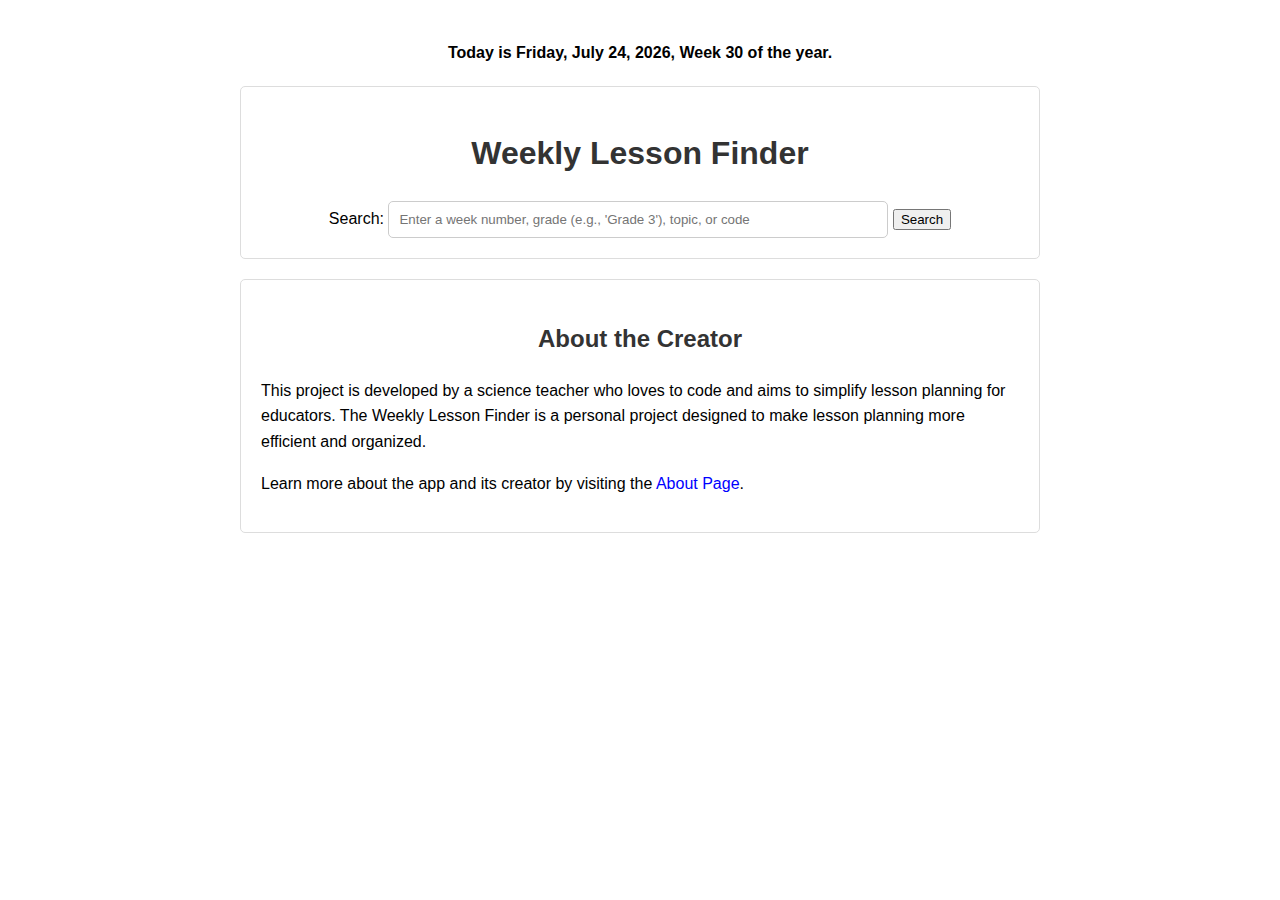
<file: templates/index.html>
<!DOCTYPE html>
<html lang="en">
<head>
    <meta charset="UTF-8">
    <meta name="viewport" content="width=device-width, initial-scale=1.0">
    <title>Weekly Lesson Finder</title>
    <link rel="stylesheet" href="/static/css/styles.css">
</head>
<body>
    <div id="date-week-container" style="margin-bottom: 20px; font-weight: bold; text-align: center;"></div>

    <div class="container">
        <h1 style="text-align: center;">Weekly Lesson Finder</h1>
        <form id="search-form" style="text-align: center;">
            <label for="query">Search:</label>
            <input type="text" id="query" name="query" placeholder="Enter a week number, grade (e.g., 'Grade 3'), topic, or code" required>
            <button type="submit">Search</button>
        </form>
        <div id="results" class="results"></div>
    </div>

    <div class="about-section">
        <h2>About the Creator</h2>
        <p>This project is developed by a science teacher who loves to code and aims to simplify lesson planning for educators. The Weekly Lesson Finder is a personal project designed to make lesson planning more efficient and organized.</p>
        <p>Learn more about the app and its creator by visiting the <a href="/readme">About Page</a>.</p>
    </div>

    <script src="/static/js/script.js"></script>
</body>
</html>
</file>
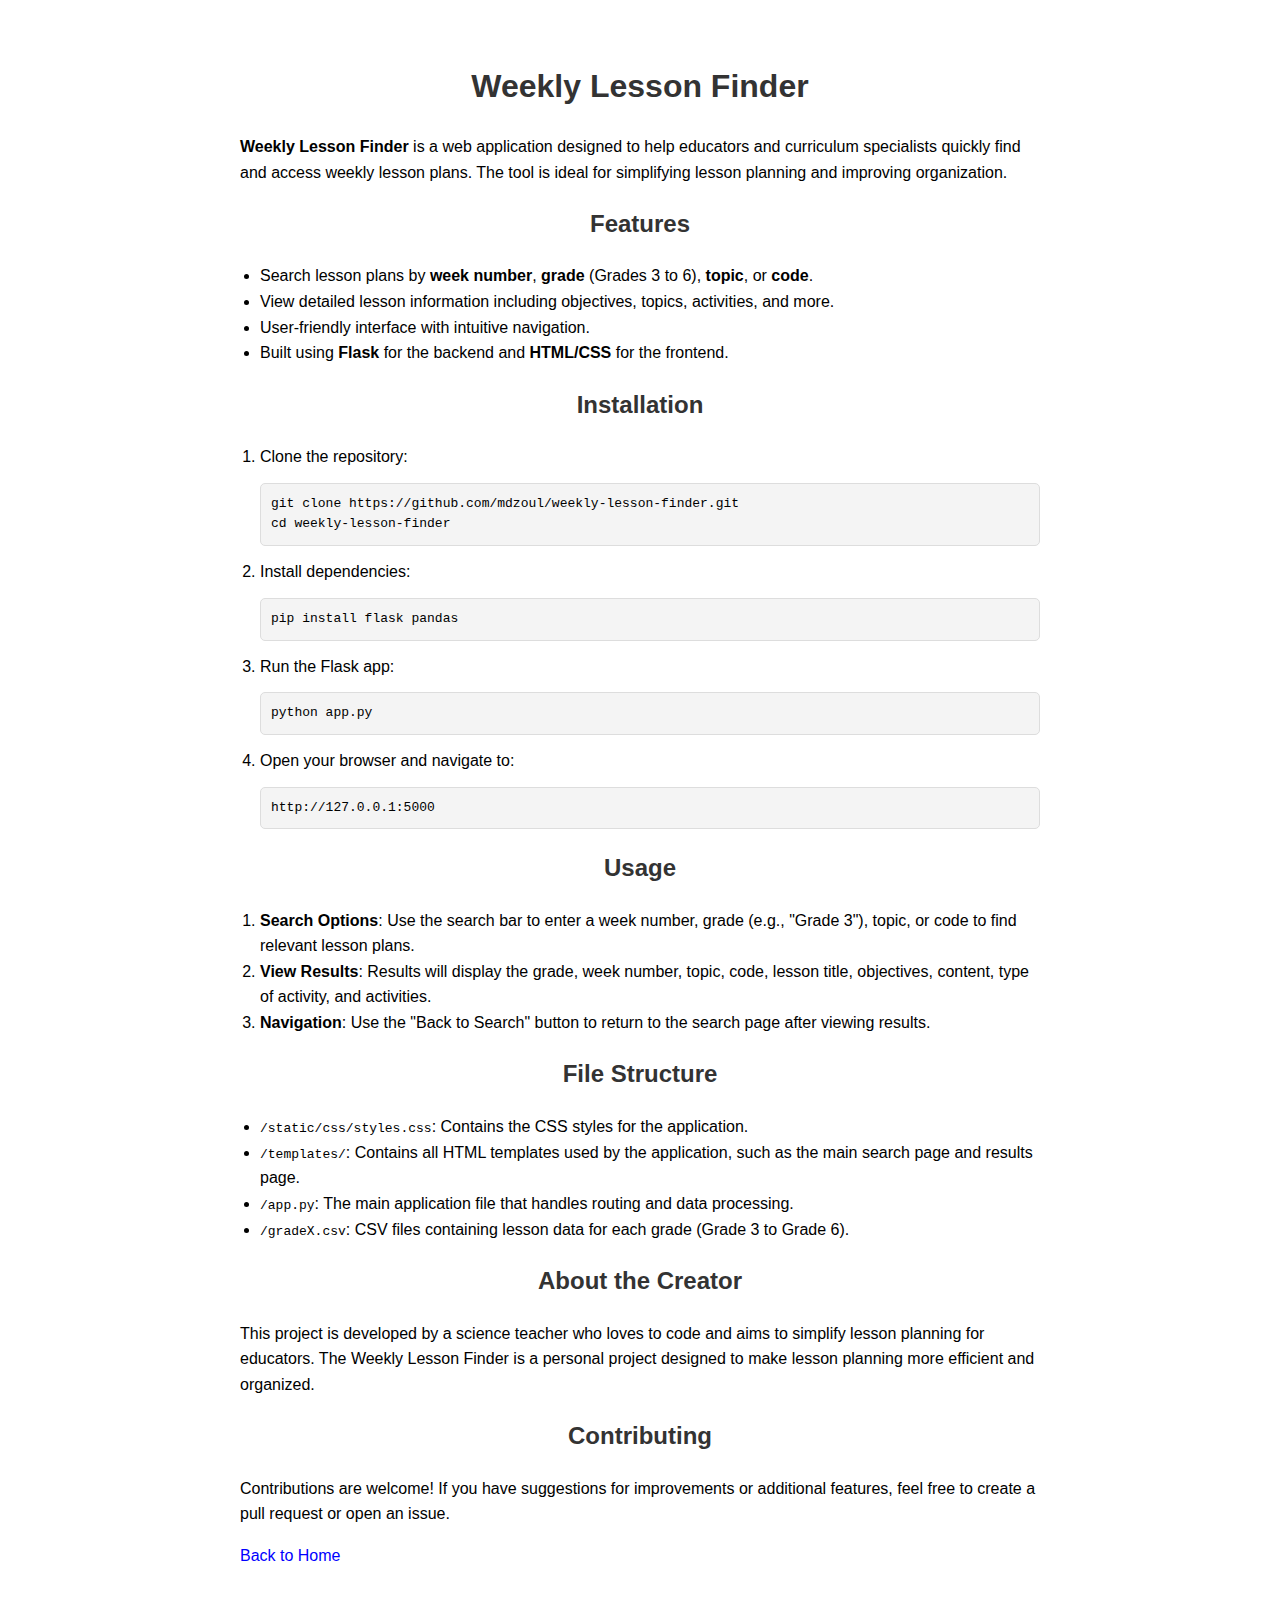
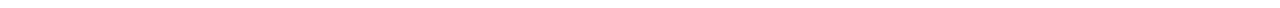
<file: templates/README.html>
<!DOCTYPE html>
<html lang="en">
<head>
    <meta charset="UTF-8">
    <meta name="viewport" content="width=device-width, initial-scale=1.0">
    <title>About Weekly Lesson Finder</title>
    <link rel="stylesheet" href="/static/css/styles.css">
</head>
<body>
    <h1>Weekly Lesson Finder</h1>
    <p><strong>Weekly Lesson Finder</strong> is a web application designed to help educators and curriculum specialists quickly find and access weekly lesson plans. The tool is ideal for simplifying lesson planning and improving organization.</p>

    <h2>Features</h2>
    <ul>
        <li>Search lesson plans by <strong>week number</strong>, <strong>grade</strong> (Grades 3 to 6), <strong>topic</strong>, or <strong>code</strong>.</li>
        <li>View detailed lesson information including objectives, topics, activities, and more.</li>
        <li>User-friendly interface with intuitive navigation.</li>
        <li>Built using <strong>Flask</strong> for the backend and <strong>HTML/CSS</strong> for the frontend.</li>
    </ul>

    <h2>Installation</h2>
    <ol>
        <li>Clone the repository:
            <pre>git clone https://github.com/mdzoul/weekly-lesson-finder.git
cd weekly-lesson-finder</pre>
        </li>
        <li>Install dependencies:
            <pre>pip install flask pandas</pre>
        </li>
        <li>Run the Flask app:
            <pre>python app.py</pre>
        </li>
        <li>Open your browser and navigate to:
            <pre>http://127.0.0.1:5000</pre>
        </li>
    </ol>

    <h2>Usage</h2>
    <ol>
        <li><strong>Search Options</strong>: Use the search bar to enter a week number, grade (e.g., "Grade 3"), topic, or code to find relevant lesson plans.</li>
        <li><strong>View Results</strong>: Results will display the grade, week number, topic, code, lesson title, objectives, content, type of activity, and activities.</li>
        <li><strong>Navigation</strong>: Use the "Back to Search" button to return to the search page after viewing results.</li>
    </ol>

    <h2>File Structure</h2>
    <ul>
        <li><code>/static/css/styles.css</code>: Contains the CSS styles for the application.</li>
        <li><code>/templates/</code>: Contains all HTML templates used by the application, such as the main search page and results page.</li>
        <li><code>/app.py</code>: The main application file that handles routing and data processing.</li>
        <li><code>/gradeX.csv</code>: CSV files containing lesson data for each grade (Grade 3 to Grade 6).</li>
    </ul>

    <h2>About the Creator</h2>
    <p>This project is developed by a science teacher who loves to code and aims to simplify lesson planning for educators. The Weekly Lesson Finder is a personal project designed to make lesson planning more efficient and organized.</p>

    <h2>Contributing</h2>
    <p>Contributions are welcome! If you have suggestions for improvements or additional features, feel free to create a pull request or open an issue.</p>

    <a href="/">Back to Home</a>
</body>
</html>
</file>
<file: static/css/styles.css>
body {
    font-family: Arial, sans-serif;
    line-height: 1.6;
    max-width: 800px;
    margin: 20px auto;
    padding: 20px;
}
h1, h2, h3 {
    color: #333;
    text-align: center;
}
pre {
    background-color: #f4f4f4;
    padding: 10px;
    border: 1px solid #ddd;
    border-radius: 5px;
    overflow-x: auto;
}
ul, ol {
    margin: 0;
    padding-left: 20px;
}
a {
    text-decoration: none;
    color: blue;
}
a:hover {
    text-decoration: underline;
}

hr {
    border: none;
    border-top: 1px solid #ccc;
    margin: 20px 0;
}

.container {
    max-width: 800px;
    margin: 20px auto;
    padding: 20px;
    border: 1px solid #ddd;
    border-radius: 5px;
}

.grade {
    margin-top: 20px;
}

.grade h2 {
    margin-bottom: 10px;
}

.lesson {
    margin-bottom: 15px;
}

.lesson h3 {
    margin: 5px 0;
}

.lesson p {
    margin: 2px 0;
}

.back-button {
    display: inline-block;
    margin-top: 20px;
    padding: 10px 15px;
    font-size: 14px;
    background-color: #007BFF;
    color: #fff;
    text-decoration: none;
    border-radius: 5px;
}

.back-button:hover {
    background-color: #0056b3;
}

.about-section {
    max-width: 800px;
    margin: 20px auto;
    padding: 20px;
    border: 1px solid #ddd;
    border-radius: 5px;
}

.result-item {
    padding: 10px 0;
}
  
#query {
    width: 100%; /* Adjust width to fill the container */
    max-width: 500px; /* Optional: Limit maximum width */
    padding: 10px; /* Optional: Add padding for better spacing */
    border: 1px solid #ccc; /* Optional: Add a border for clarity */
    border-radius: 5px; /* Optional: Add rounded corners */
    box-sizing: border-box; /* Ensure padding doesn't increase width */
}
</file>
